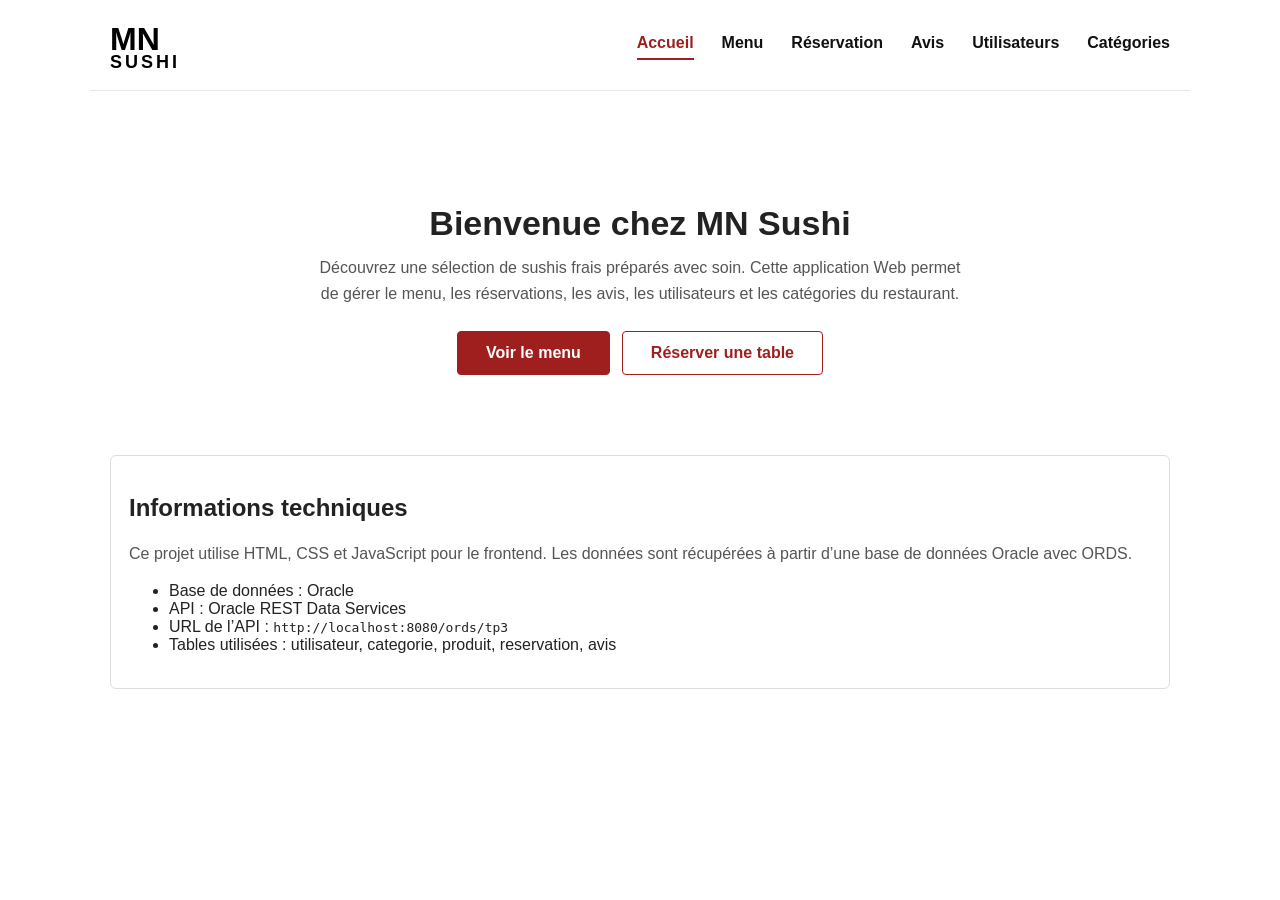
<file: html/index.html>
<!DOCTYPE html>
<html lang="fr">

<head>
    <meta charset="UTF-8">
    <meta name="viewport" content="width=device-width, initial-scale=1.0">
    <title>MN Sushi - Accueil</title>
    <link rel="stylesheet" href="../css/style.css">
</head>

<body>
    <header class="site-header">
        <a href="index.html" class="logo">
            MN
            <span>SUSHI</span>
        </a>

        <nav>
            <a href="index.html" class="active">Accueil</a>
            <a href="produits.html">Menu</a>
            <a href="reservations.html">Réservation</a>
            <a href="avis.html">Avis</a>
            <a href="utilisateurs.html">Utilisateurs</a>
            <a href="categories.html">Catégories</a>
        </nav>
    </header>

    <main class="container">
        <section class="hero">
            <h1>Bienvenue chez MN Sushi</h1>
            <p>
                Découvrez une sélection de sushis frais préparés avec soin.
                Cette application Web permet de gérer le menu, les réservations,
                les avis, les utilisateurs et les catégories du restaurant.
            </p>

            <div class="actions">
                <a href="produits.html" class="btn">Voir le menu</a>
                <a href="reservations.html" class="btn btn-secondary">Réserver une table</a>
            </div>
        </section>

        <section class="card info-section">
            <h2>Informations techniques</h2>
            <p>
                Ce projet utilise HTML, CSS et JavaScript pour le frontend. Les données
                sont récupérées à partir d’une base de données Oracle avec ORDS.
            </p>

            <ul>
                <li>Base de données : Oracle</li>
                <li>API : Oracle REST Data Services</li>
                <li>URL de l’API : <code>http://localhost:8080/ords/tp3</code></li>
                <li>Tables utilisées : utilisateur, categorie, produit, reservation, avis</li>
            </ul>
        </section>
    </main>
</body>

</html>
</file>
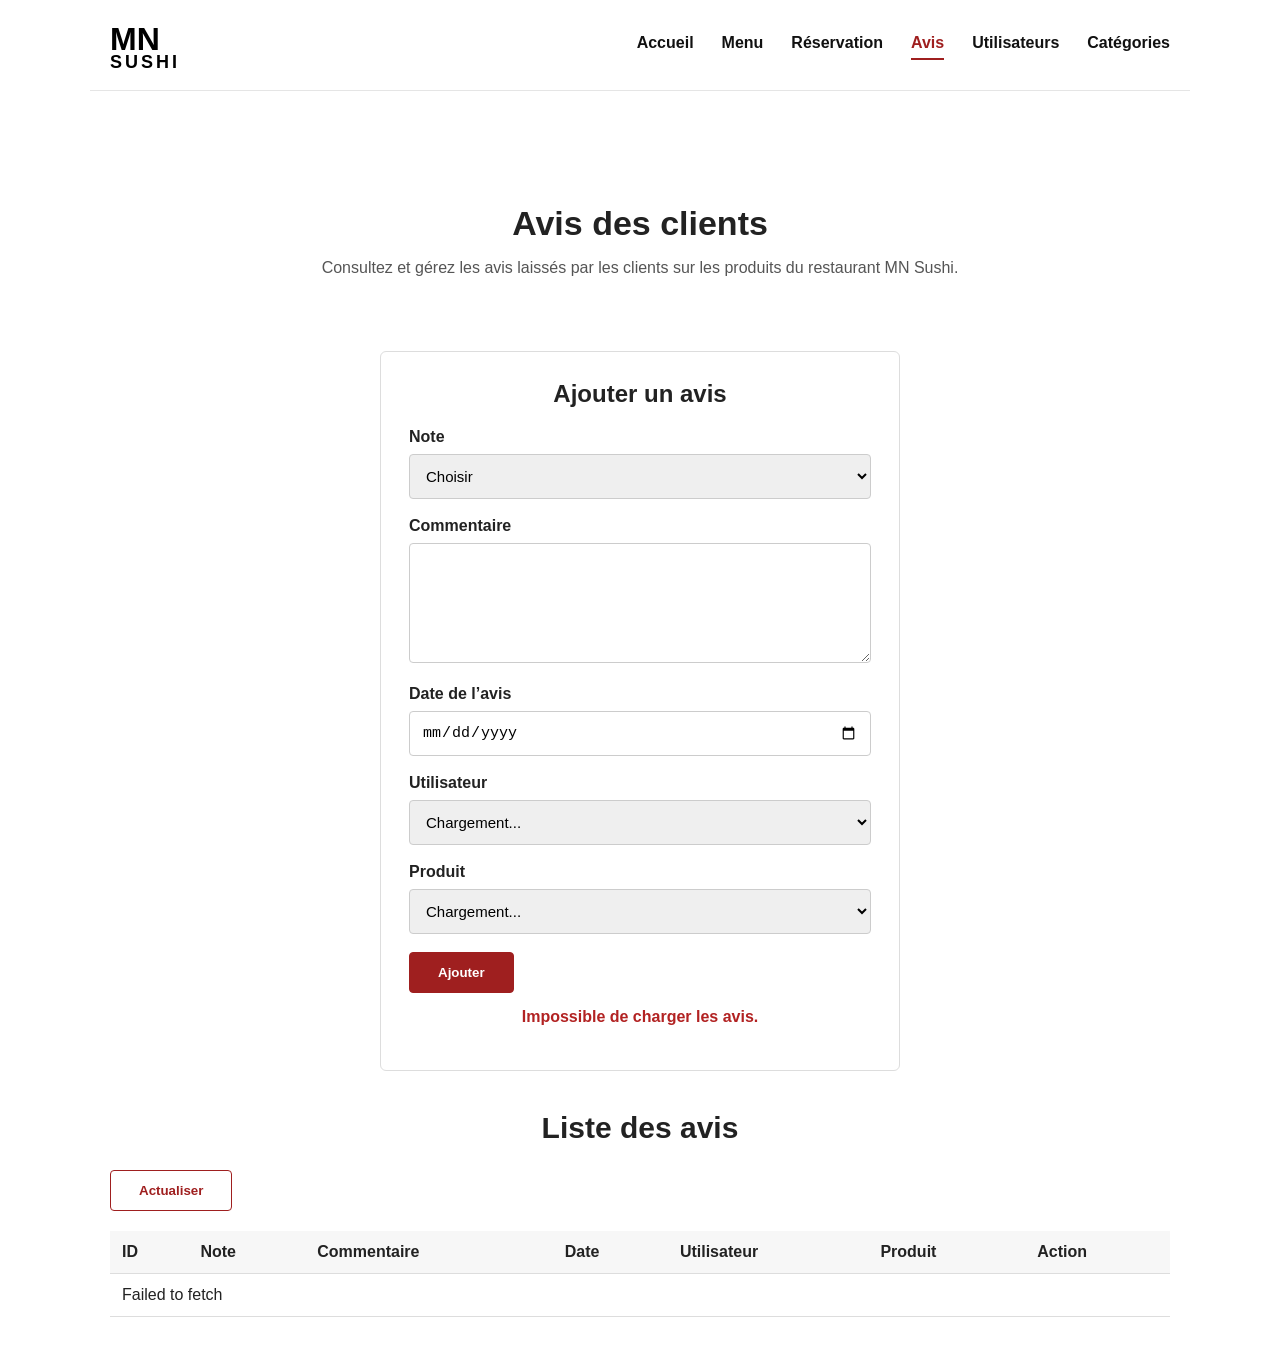
<file: html/avis.html>
<!DOCTYPE html>
<html lang="fr">

<head>
    <meta charset="UTF-8">
    <meta name="viewport" content="width=device-width, initial-scale=1.0">
    <title>MN Sushi - Avis</title>
    <link rel="stylesheet" href="../css/style.css">
</head>

<body>
    <header class="site-header">
        <a href="index.html" class="logo">
            MN
            <span>SUSHI</span>
        </a>

        <nav>
            <a href="index.html">Accueil</a>
            <a href="produits.html">Menu</a>
            <a href="reservations.html">Réservation</a>
            <a href="avis.html" class="active">Avis</a>
            <a href="utilisateurs.html">Utilisateurs</a>
            <a href="categories.html">Catégories</a>
        </nav>
    </header>

    <main class="container">
        <section class="hero">
            <h1>Avis des clients</h1>
            <p>
                Consultez et gérez les avis laissés par les clients sur les produits
                du restaurant MN Sushi.
            </p>
        </section>

        <section class="form-card">
            <h2>Ajouter un avis</h2>

            <form id="avis-form">
                <div class="form-group">
                    <label for="note">Note</label>
                    <select id="note" required>
                        <option value="">Choisir</option>
                        <option value="1">1 / 5</option>
                        <option value="2">2 / 5</option>
                        <option value="3">3 / 5</option>
                        <option value="4">4 / 5</option>
                        <option value="5">5 / 5</option>
                    </select>
                </div>

                <div class="form-group">
                    <label for="commentaire">Commentaire</label>
                    <textarea id="commentaire" required></textarea>
                </div>

                <div class="form-group">
                    <label for="dateavis">Date de l’avis</label>
                    <input type="date" id="dateavis" required>
                </div>

                <div class="form-group">
                    <label for="utilisateur_idutilisateur">Utilisateur</label>
                    <select id="utilisateur_idutilisateur" required>
                        <option value="">Chargement...</option>
                    </select>
                </div>

                <div class="form-group">
                    <label for="produit_idproduit">Produit</label>
                    <select id="produit_idproduit" required>
                        <option value="">Chargement...</option>
                    </select>
                </div>

                <button type="submit" class="btn">Ajouter</button>
            </form>

            <p id="avis-message" class="message"></p>
        </section>

        <section class="table-section">
            <h2 class="section-title">Liste des avis</h2>

            <div class="table-actions">
                <button id="reload-avis" class="btn btn-secondary">Actualiser</button>
            </div>

            <table>
                <thead>
                    <tr>
                        <th>ID</th>
                        <th>Note</th>
                        <th>Commentaire</th>
                        <th>Date</th>
                        <th>Utilisateur</th>
                        <th>Produit</th>
                        <th>Action</th>
                    </tr>
                </thead>

                <tbody id="avis-body">
                    <tr>
                        <td colspan="7">Chargement des avis...</td>
                    </tr>
                </tbody>
            </table>
        </section>
    </main>

    <script src="../js/api.js"></script>
    <script src="../js/shared.js"></script>
    <script src="../js/avis.js"></script>
</body>

</html>
</file>
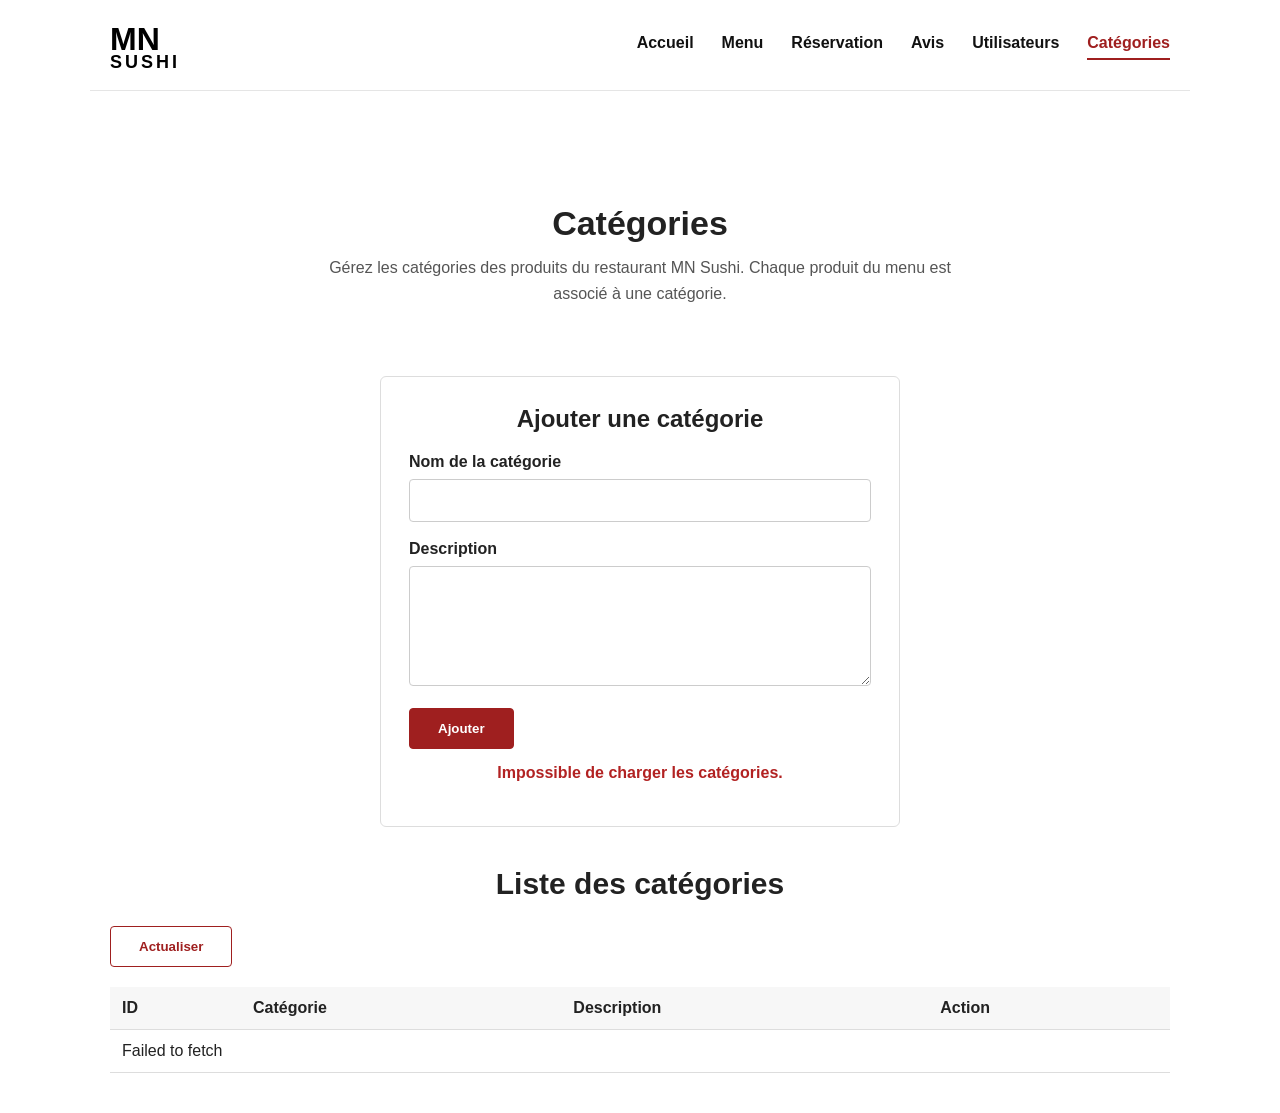
<file: html/categories.html>
<!DOCTYPE html>
<html lang="fr">

<head>
    <meta charset="UTF-8">
    <meta name="viewport" content="width=device-width, initial-scale=1.0">
    <title>MN Sushi - Catégories</title>
    <link rel="stylesheet" href="../css/style.css">
</head>

<body>
    <header class="site-header">
        <a href="index.html" class="logo">
            MN
            <span>SUSHI</span>
        </a>

        <nav>
            <a href="index.html">Accueil</a>
            <a href="produits.html">Menu</a>
            <a href="reservations.html">Réservation</a>
            <a href="avis.html">Avis</a>
            <a href="utilisateurs.html">Utilisateurs</a>
            <a href="categories.html" class="active">Catégories</a>
        </nav>
    </header>

    <main class="container">
        <section class="hero">
            <h1>Catégories</h1>
            <p>
                Gérez les catégories des produits du restaurant MN Sushi.
                Chaque produit du menu est associé à une catégorie.
            </p>
        </section>

        <section class="form-card">
            <h2>Ajouter une catégorie</h2>

            <form id="categorie-form">
                <div class="form-group">
                    <label for="nomcategorie">Nom de la catégorie</label>
                    <input type="text" id="nomcategorie" required>
                </div>

                <div class="form-group">
                    <label for="descriptioncategorie">Description</label>
                    <textarea id="descriptioncategorie" required></textarea>
                </div>

                <button type="submit" class="btn">Ajouter</button>
            </form>

            <p id="categorie-message" class="message"></p>
        </section>

        <section class="table-section">
            <h2 class="section-title">Liste des catégories</h2>

            <div class="table-actions">
                <button id="reload-categories" class="btn btn-secondary">Actualiser</button>
            </div>

            <table>
                <thead>
                    <tr>
                        <th>ID</th>
                        <th>Catégorie</th>
                        <th>Description</th>
                        <th>Action</th>
                    </tr>
                </thead>

                <tbody id="categories-body">
                    <tr>
                        <td colspan="4">Chargement des catégories...</td>
                    </tr>
                </tbody>
            </table>
        </section>
    </main>

    <script src="../js/api.js"></script>
    <script src="../js/shared.js"></script>
    <script src="../js/categories.js"></script>
</body>

</html>
</file>
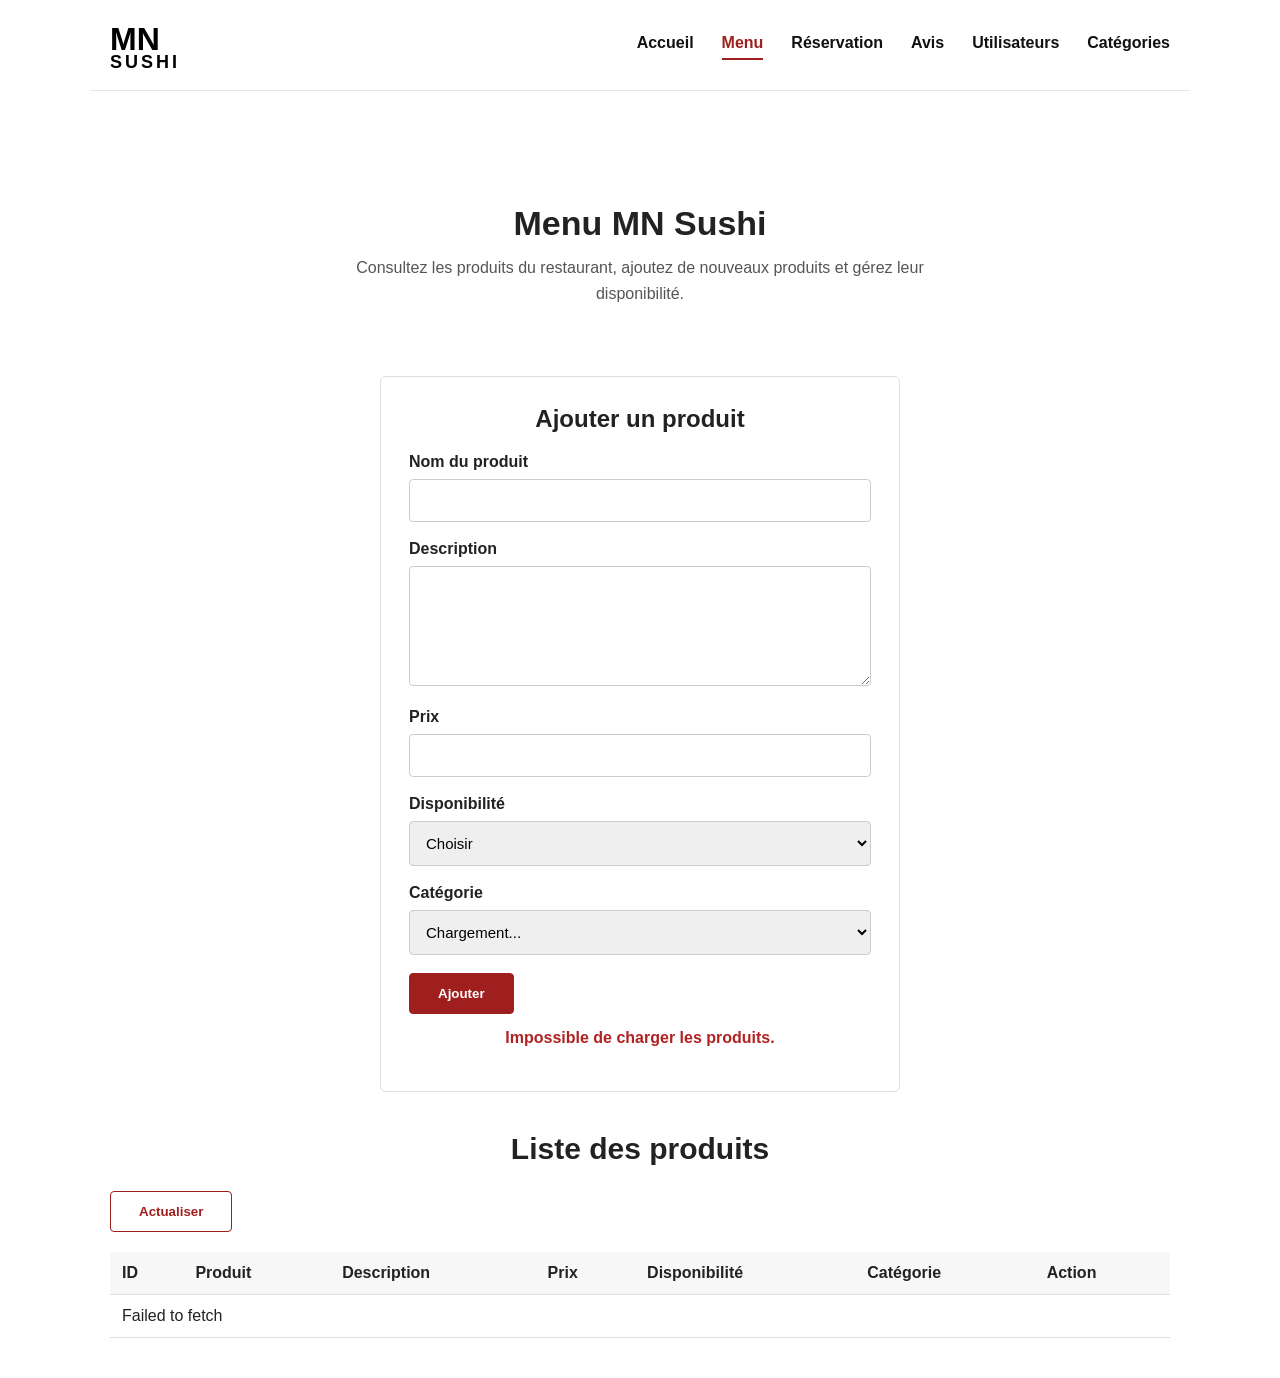
<file: html/produits.html>
<!DOCTYPE html>
<html lang="fr">

<head>
    <meta charset="UTF-8">
    <meta name="viewport" content="width=device-width, initial-scale=1.0">
    <title>MN Sushi - Menu</title>
    <link rel="stylesheet" href="../css/style.css">
</head>

<body>
    <header class="site-header">
        <a href="index.html" class="logo">
            MN
            <span>SUSHI</span>
        </a>

        <nav>
            <a href="index.html">Accueil</a>
            <a href="produits.html" class="active">Menu</a>
            <a href="reservations.html">Réservation</a>
            <a href="avis.html">Avis</a>
            <a href="utilisateurs.html">Utilisateurs</a>
            <a href="categories.html">Catégories</a>
        </nav>
    </header>

    <main class="container">
        <section class="hero">
            <h1>Menu MN Sushi</h1>
            <p>
                Consultez les produits du restaurant, ajoutez de nouveaux produits
                et gérez leur disponibilité.
            </p>
        </section>

        <section class="form-card">
            <h2>Ajouter un produit</h2>

            <form id="produit-form">
                <div class="form-group">
                    <label for="nomproduit">Nom du produit</label>
                    <input type="text" id="nomproduit" required>
                </div>

                <div class="form-group">
                    <label for="descriptionproduit">Description</label>
                    <textarea id="descriptionproduit" required></textarea>
                </div>

                <div class="form-group">
                    <label for="prix">Prix</label>
                    <input type="number" id="prix" step="0.01" min="0" required>
                </div>

                <div class="form-group">
                    <label for="disponibilite">Disponibilité</label>
                    <select id="disponibilite" required>
                        <option value="">Choisir</option>
                        <option value="disponible">Disponible</option>
                        <option value="indisponible">Indisponible</option>
                    </select>
                </div>

                <div class="form-group">
                    <label for="categorie_idcategorie">Catégorie</label>
                    <select id="categorie_idcategorie" required>
                        <option value="">Chargement...</option>
                    </select>
                </div>

                <button type="submit" class="btn">Ajouter</button>
            </form>

            <p id="produit-message" class="message"></p>
        </section>

        <section class="table-section">
            <h2 class="section-title">Liste des produits</h2>

            <div class="table-actions">
                <button id="reload-produits" class="btn btn-secondary">Actualiser</button>
            </div>

            <table>
                <thead>
                    <tr>
                        <th>ID</th>
                        <th>Produit</th>
                        <th>Description</th>
                        <th>Prix</th>
                        <th>Disponibilité</th>
                        <th>Catégorie</th>
                        <th>Action</th>
                    </tr>
                </thead>

                <tbody id="produits-body">
                    <tr>
                        <td colspan="7">Chargement des produits...</td>
                    </tr>
                </tbody>
            </table>
        </section>
    </main>

    <script src="../js/api.js"></script>
    <script src="../js/shared.js"></script>
    <script src="../js/produits.js"></script>
</body>

</html>
</file>
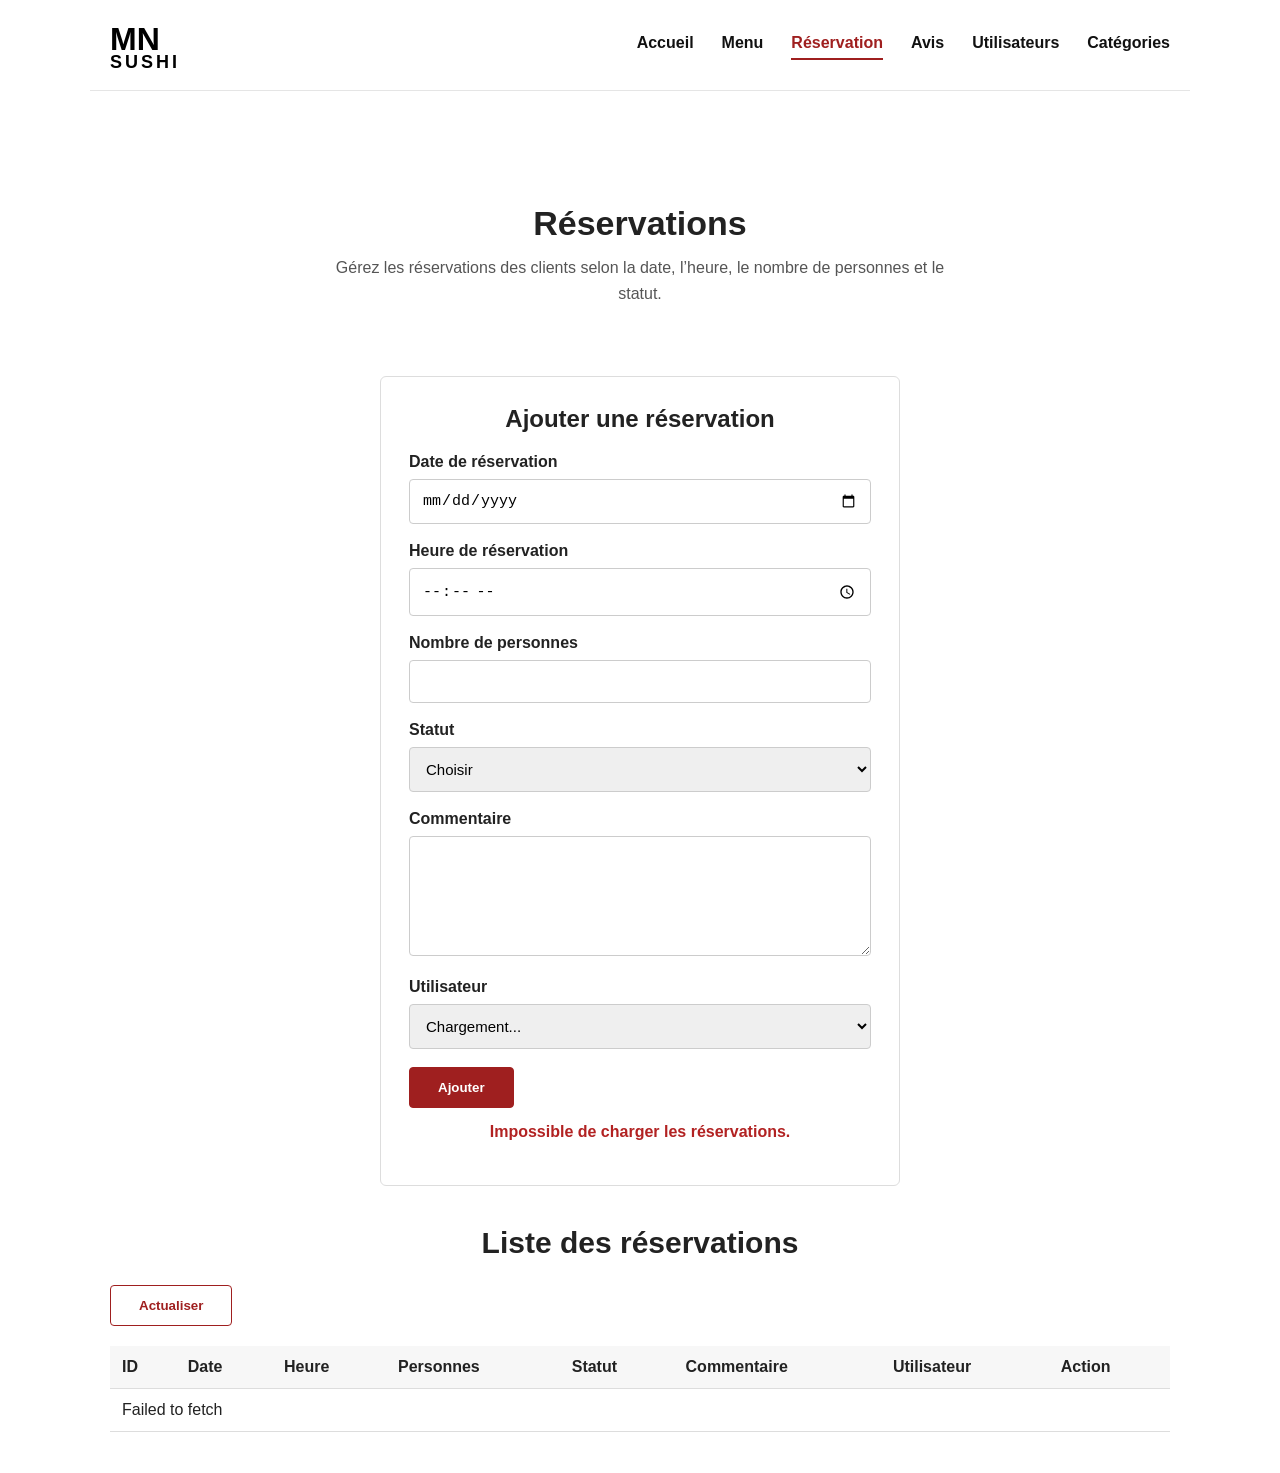
<file: html/reservations.html>
<!DOCTYPE html>
<html lang="fr">

<head>
    <meta charset="UTF-8">
    <meta name="viewport" content="width=device-width, initial-scale=1.0">
    <title>MN Sushi - Réservations</title>
    <link rel="stylesheet" href="../css/style.css">
</head>

<body>
    <header class="site-header">
        <a href="index.html" class="logo">
            MN
            <span>SUSHI</span>
        </a>

        <nav>
            <a href="index.html">Accueil</a>
            <a href="produits.html">Menu</a>
            <a href="reservations.html" class="active">Réservation</a>
            <a href="avis.html">Avis</a>
            <a href="utilisateurs.html">Utilisateurs</a>
            <a href="categories.html">Catégories</a>
        </nav>
    </header>

    <main class="container">
        <section class="hero">
            <h1>Réservations</h1>
            <p>
                Gérez les réservations des clients selon la date, l’heure,
                le nombre de personnes et le statut.
            </p>
        </section>

        <section class="form-card">
            <h2>Ajouter une réservation</h2>

            <form id="reservation-form">
                <div class="form-group">
                    <label for="datereservation">Date de réservation</label>
                    <input type="date" id="datereservation" required>
                </div>

                <div class="form-group">
                    <label for="heurereservation">Heure de réservation</label>
                    <input type="time" id="heurereservation" required>
                </div>

                <div class="form-group">
                    <label for="nombrepersonne">Nombre de personnes</label>
                    <input type="number" id="nombrepersonne" min="1" required>
                </div>

                <div class="form-group">
                    <label for="status">Statut</label>
                    <select id="status" required>
                        <option value="">Choisir</option>
                        <option value="en attente">En attente</option>
                        <option value="confirmee">Confirmée</option>
                        <option value="annulee">Annulée</option>
                    </select>
                </div>

                <div class="form-group">
                    <label for="commentaire">Commentaire</label>
                    <textarea id="commentaire"></textarea>
                </div>

                <div class="form-group">
                    <label for="utilisateur_idutilisateur">Utilisateur</label>
                    <select id="utilisateur_idutilisateur" required>
                        <option value="">Chargement...</option>
                    </select>
                </div>

                <button type="submit" class="btn">Ajouter</button>
            </form>

            <p id="reservation-message" class="message"></p>
        </section>

        <section class="table-section">
            <h2 class="section-title">Liste des réservations</h2>

            <div class="table-actions">
                <button id="reload-reservations" class="btn btn-secondary">Actualiser</button>
            </div>

            <table>
                <thead>
                    <tr>
                        <th>ID</th>
                        <th>Date</th>
                        <th>Heure</th>
                        <th>Personnes</th>
                        <th>Statut</th>
                        <th>Commentaire</th>
                        <th>Utilisateur</th>
                        <th>Action</th>
                    </tr>
                </thead>

                <tbody id="reservations-body">
                    <tr>
                        <td colspan="8">Chargement des réservations...</td>
                    </tr>
                </tbody>
            </table>
        </section>
    </main>

    <script src="../js/api.js"></script>
    <script src="../js/shared.js"></script>
    <script src="../js/reservations.js"></script>
</body>

</html>
</file>
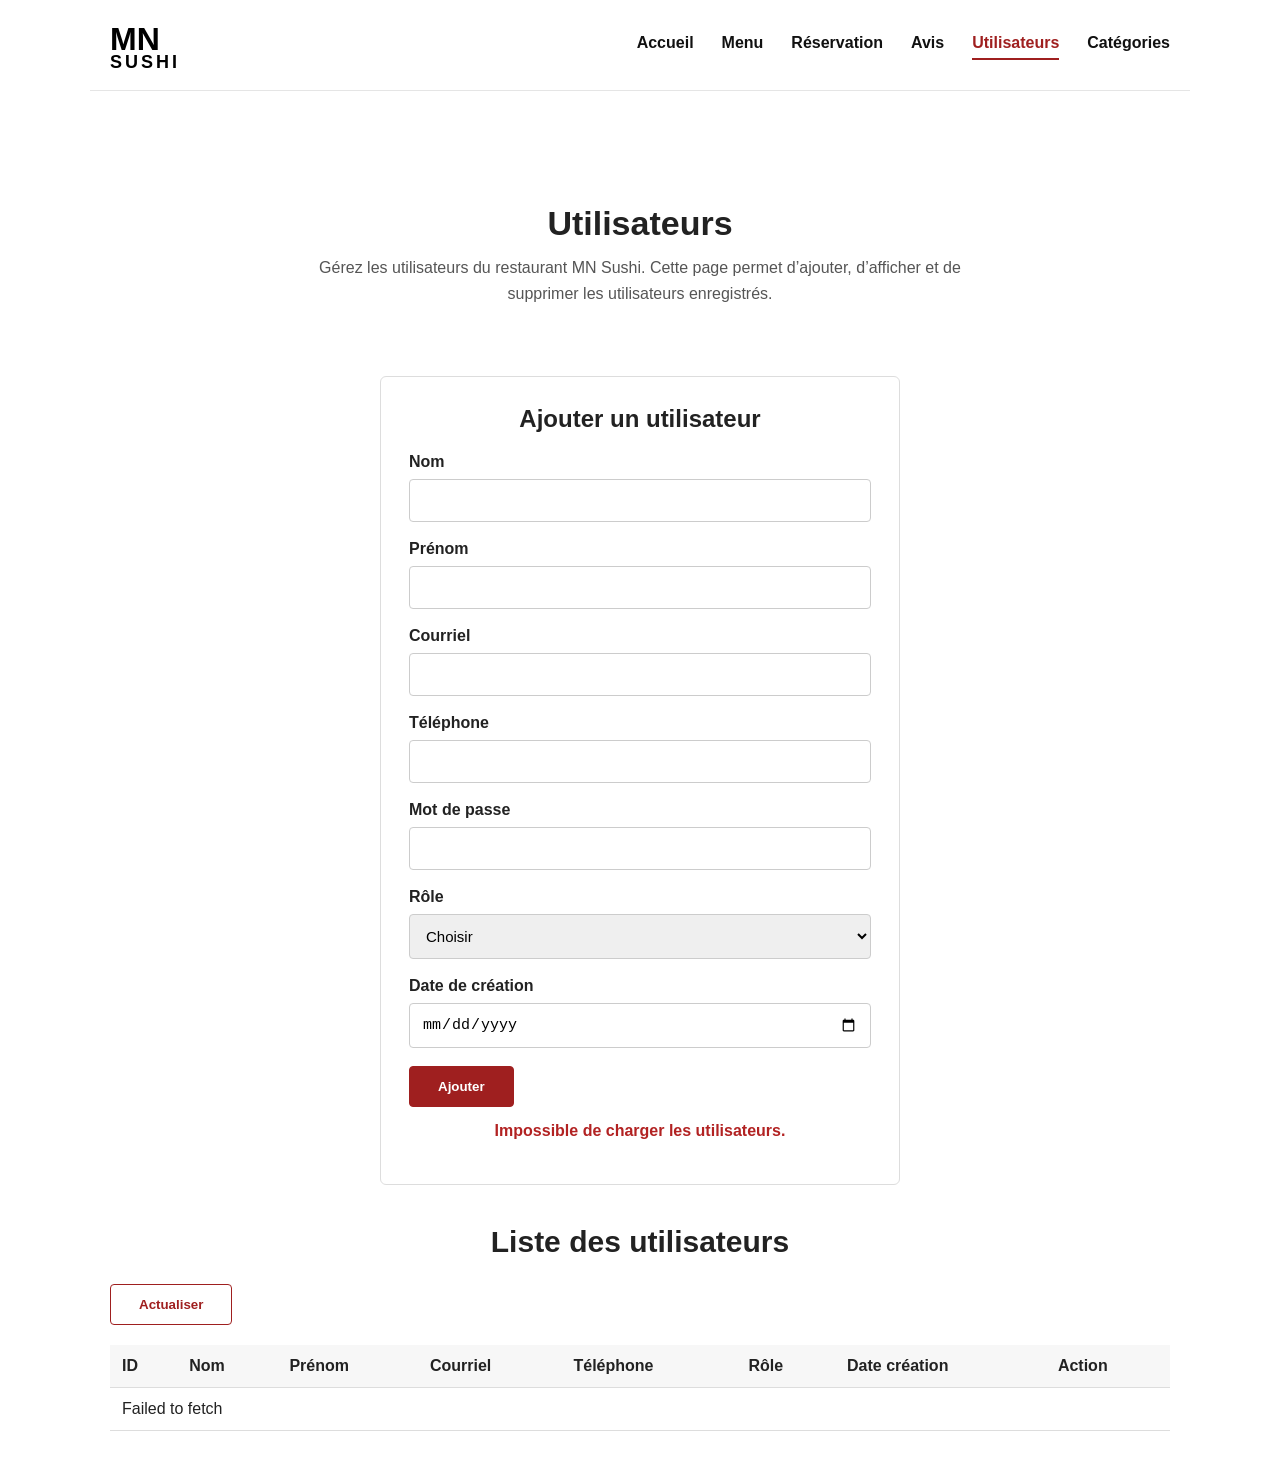
<file: html/utilisateurs.html>
<!DOCTYPE html>
<html lang="fr">

<head>
    <meta charset="UTF-8">
    <meta name="viewport" content="width=device-width, initial-scale=1.0">
    <title>MN Sushi - Utilisateurs</title>
    <link rel="stylesheet" href="../css/style.css">
</head>

<body>
    <header class="site-header">
        <a href="index.html" class="logo">
            MN
            <span>SUSHI</span>
        </a>

        <nav>
            <a href="index.html">Accueil</a>
            <a href="produits.html">Menu</a>
            <a href="reservations.html">Réservation</a>
            <a href="avis.html">Avis</a>
            <a href="utilisateurs.html" class="active">Utilisateurs</a>
            <a href="categories.html">Catégories</a>
        </nav>
    </header>

    <main class="container">
        <section class="hero">
            <h1>Utilisateurs</h1>
            <p>
                Gérez les utilisateurs du restaurant MN Sushi. Cette page permet
                d’ajouter, d’afficher et de supprimer les utilisateurs enregistrés.
            </p>
        </section>

        <section class="form-card">
            <h2>Ajouter un utilisateur</h2>

            <form id="utilisateur-form">
                <div class="form-group">
                    <label for="nom">Nom</label>
                    <input type="text" id="nom" required>
                </div>

                <div class="form-group">
                    <label for="prenom">Prénom</label>
                    <input type="text" id="prenom" required>
                </div>

                <div class="form-group">
                    <label for="courriel">Courriel</label>
                    <input type="email" id="courriel" required>
                </div>

                <div class="form-group">
                    <label for="telephone">Téléphone</label>
                    <input type="text" id="telephone" required>
                </div>

                <div class="form-group">
                    <label for="motdepasse">Mot de passe</label>
                    <input type="password" id="motdepasse" required>
                </div>

                <div class="form-group">
                    <label for="role">Rôle</label>
                    <select id="role" required>
                        <option value="">Choisir</option>
                        <option value="client">Client</option>
                        <option value="admin">Admin</option>
                    </select>
                </div>

                <div class="form-group">
                    <label for="datecreation">Date de création</label>
                    <input type="date" id="datecreation" required>
                </div>

                <button type="submit" class="btn">Ajouter</button>
            </form>

            <p id="utilisateur-message" class="message"></p>
        </section>

        <section class="table-section">
            <h2 class="section-title">Liste des utilisateurs</h2>

            <div class="table-actions">
                <button id="reload-utilisateurs" class="btn btn-secondary">Actualiser</button>
            </div>

            <table>
                <thead>
                    <tr>
                        <th>ID</th>
                        <th>Nom</th>
                        <th>Prénom</th>
                        <th>Courriel</th>
                        <th>Téléphone</th>
                        <th>Rôle</th>
                        <th>Date création</th>
                        <th>Action</th>
                    </tr>
                </thead>

                <tbody id="utilisateurs-body">
                    <tr>
                        <td colspan="8">Chargement des utilisateurs...</td>
                    </tr>
                </tbody>
            </table>
        </section>
    </main>

    <script src="../js/api.js"></script>
    <script src="../js/shared.js"></script>
    <script src="../js/utilisateurs.js"></script>
</body>

</html>
</file>
<file: css/style.css>
* {
    box-sizing: border-box;
}

body {
    margin: 0;
    font-family: Arial, Helvetica, sans-serif;
    background-color: #ffffff;
    color: #222222;
}

.site-header {
    max-width: 1100px;
    margin: 0 auto;
    padding: 25px 20px 20px;
    display: flex;
    align-items: center;
    justify-content: space-between;
    border-bottom: 1px solid #e5e5e5;
}

.logo {
    font-size: 32px;
    font-weight: bold;
    line-height: 0.9;
    color: #000000;
    text-decoration: none;
}

.logo span {
    display: block;
    font-size: 18px;
    letter-spacing: 3px;
}

nav {
    display: flex;
    gap: 28px;
    align-items: center;
}

nav a {
    color: #111111;
    text-decoration: none;
    font-weight: 600;
    padding-bottom: 6px;
    border-bottom: 2px solid transparent;
}

nav a:hover,
nav a.active {
    color: #9f1f1f;
    border-bottom-color: #9f1f1f;
}

.container {
    max-width: 1100px;
    margin: 0 auto;
    padding: 40px 20px;
}

.hero {
    text-align: center;
    padding: 45px 20px;
}

.hero h1 {
    font-size: 34px;
    margin-bottom: 12px;
}

.hero p {
    max-width: 650px;
    margin: 0 auto 25px;
    line-height: 1.6;
    color: #555555;
}

.actions {
    display: flex;
    justify-content: center;
    gap: 12px;
    flex-wrap: wrap;
}

.btn {
    display: inline-block;
    padding: 12px 28px;
    border-radius: 4px;
    border: 1px solid #9f1f1f;
    background-color: #9f1f1f;
    color: #ffffff;
    text-decoration: none;
    font-weight: 600;
    cursor: pointer;
}

.btn:hover {
    background-color: #7f1717;
}

.btn-secondary {
    background-color: #ffffff;
    color: #9f1f1f;
}

.btn-secondary:hover {
    background-color: #f8eeee;
}

.section-title {
    text-align: center;
    font-size: 30px;
    margin-bottom: 25px;
}

.card-grid {
    display: grid;
    grid-template-columns: repeat(3, 1fr);
    gap: 22px;
}

.card {
    border: 1px solid #dddddd;
    border-radius: 6px;
    padding: 18px;
    background-color: #ffffff;
}

.card h3 {
    margin: 0 0 8px;
}

.card p {
    color: #555555;
    line-height: 1.5;
}

.price {
    font-weight: bold;
    margin: 8px 0;
}

.available {
    color: #3d8b3d;
}

.unavailable {
    color: #b22222;
}

.form-card {
    max-width: 520px;
    margin: 0 auto;
    border: 1px solid #dddddd;
    border-radius: 6px;
    padding: 28px;
    background-color: #ffffff;
}

.form-card h1,
.form-card h2 {
    text-align: center;
    margin-top: 0;
}

.form-group {
    margin-bottom: 18px;
}

label {
    display: block;
    margin-bottom: 8px;
    font-weight: 600;
}

input,
select,
textarea {
    width: 100%;
    padding: 12px;
    border: 1px solid #cccccc;
    border-radius: 4px;
    font-size: 15px;
}

textarea {
    min-height: 120px;
    resize: vertical;
}

table {
    width: 100%;
    border-collapse: collapse;
    margin-top: 20px;
}

.table-section {
    margin-top: 40px;
}

.table-actions {
    margin-bottom: 15px;
}

th,
td {
    padding: 12px;
    border-bottom: 1px solid #dddddd;
    text-align: left;
}

th {
    background-color: #f7f7f7;
}

.message {
    margin-top: 15px;
    text-align: center;
    font-weight: 600;
}

.success {
    color: #2f7d32;
}

.error {
    color: #b22222;
}

.info-section {
    margin-top: 35px;
}

@media (max-width: 800px) {
    .site-header {
        flex-direction: column;
        gap: 20px;
    }

    nav {
        flex-wrap: wrap;
        justify-content: center;
        gap: 16px;
    }

    .card-grid {
        grid-template-columns: 1fr;
    }
}
</file>
